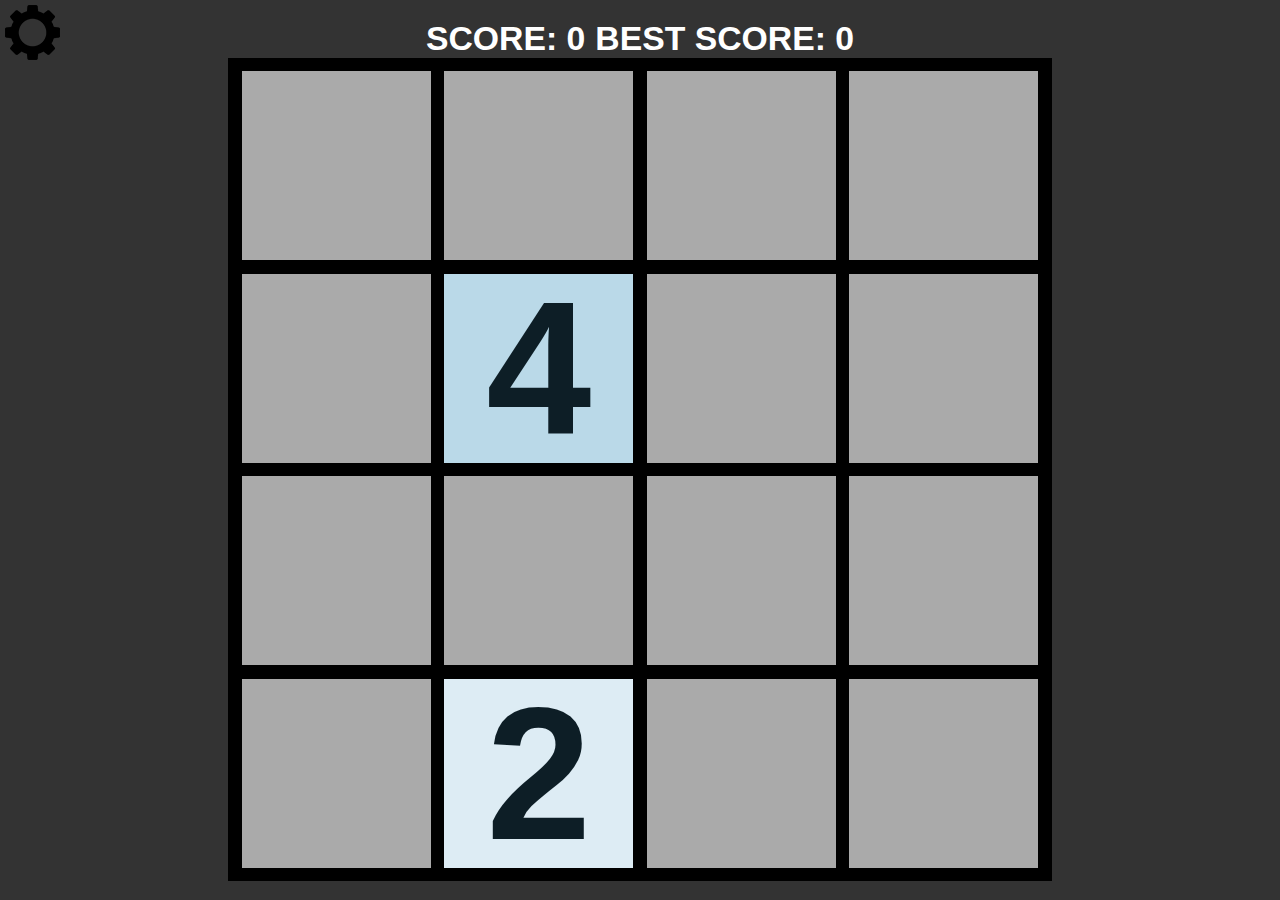
<file: 2048/index.html>
<!DOCTYPE html>
<html lang="en">
<head>
    <meta charset="UTF-8">
    <meta http-equiv="X-UA-Compatible" content="IE=edge">
    <meta name="viewport" content="width=device-width, initial-scale=1.0">
    <title>2048</title>
    <link rel="stylesheet" href="styles.css">
</head>
<body>
    <a href="#settings-container" class="settings-trigger">
        <img class="gear-black" src="[data-uri]" alt="gear icon black" />
        <img class="gaer-white" src="[data-uri]" alt="gear icon white" />
    </a>
    <div id="messages">
        <h3 id="win" class="win">You Win!</h3>
        <h3 id="lose" class="lose">You Lose!</h3>
        <a id="messages-reset-button" class="messages-reset-button">
            <span>Reset</span>
        </a>
    </div>        
    <div id="settings-container">
        <div id="settings">
            <div class="message" id="message"></div>
            <div class="grid-size">
                <label for="grid-size">Grid size:</label>
                <select id="grid-size" name="grid-size">
                    <option value="4">4x4</option>
                    <option value="5">5x5</option>
                    <option value="6">6x6</option>
                    <option value="7">7x7</option>
                    <option value="8">8x8</option>
                </select>
            </div>
            <input id="target" name="target" type="number" min="0" value="2048">
            <a id="settings-reset-button" class="reset-button">
                <span>Reset</span>
            </a>
            <a href="#" class="close-button">
                <span>Close</span>
            </a>
        </div>
    </div>
    <div class="score">
        <p class="current-score">Score: <span id="score"></span></p>
        <p class="best-score">Best score: <span id="best-score"></span></p>
    </div>
    <div id="game-board"></div>
    <script src="script.js" type="module"></script>
</body>
</html>
</file>
<file: 2048/styles.css>
*, *::before, *::after {    
    box-sizing: border-box;
    font-family: Arial;
    font-weight: bold;
}

body {
    background-color: #333;
    display: flex;
    flex-direction: column;
    justify-content: center;
    align-items: center;
    height: 100vh;
    margin: 0;
    font-size: 7.5vmin;
}

#messages {
    position: fixed;
    z-index: 999;
    color: #f00;
    text-align: center;
    margin: 0;
}

.score {
    display: flex;
    gap: 10px;
}

.score p {
    color: #fff;
    text-transform: uppercase;
    margin: 0;
    font-size: 0.5em;
}

#messages h3 {
    scale: 0;
    display: none;
    font-size: 2.5em;
    margin: 0;
    padding: 0.05em;
    background: rgba(0,0,0,.5);
}

#messages.win h3.win {
    scale: 1;
    display: block;    
}

#messages.lose h3.lose {
    scale: 1;
    display: block;
}

#messages .messages-reset-button {
    display: none;
    scale: 0;
    margin: 0;  
}

#messages.win .messages-reset-button, #messages.lose .messages-reset-button {
    display: block;
    scale: 1;
}

#settings-container {
    display: flex;
    justify-content: center;
    align-items: flex-start;
    position: fixed;
    top: 0;
    left: 0;
    right: 0;
    bottom: 0;
    opacity: 0;
    pointer-events: none;
    transition: 0.4s;
    background-color: rgba(0, 0, 0, 0.2);
    z-index: 999;
}

#settings {
    align-items: center;
    flex-direction: column;
    border: 0.15em solid #000;
    padding: 0.5em;
    display: flex;
    background-color: #474747;
}

#settings-container:target {
    opacity: 1;
    pointer-events: all;
}

#settings #target {
    margin: 0.25em;
    font-size: 1em;
    width: 3.45em;
    border: 0.15em solid #000;
    border-radius: 0;
}

#settings #target:focus {
    border-radius: 0;
}

#settings .message {
    color: #f00;
}

.close-button {
    padding: 0.2em;
    border: 0.2em solid;
    color: #fff;
    text-decoration: none;
    text-transform: uppercase;
}

.close-button:hover {
    color: #000;
    background-color: #fff;
    border-color: #fff;
    cursor: pointer;
}

#settings .grid-size {
    display: flex;
    flex-direction: column;
    align-items: center;
}

#settings .grid-size label, #settings .grid-size select {
    float: left;
    clear: both;
}

#settings .grid-size label {
    font-size: 0.7em;
    color: #fff;
}

#settings .grid-size select {
    font-size: 1.5em;
    border: 0.15em solid #000;
}

.settings-trigger {
    position: fixed;
    z-index: 999;
    top: 5px;
    left: 5px;
}

.settings-trigger .gaer-white {
    display: none;
}

.settings-trigger .gear-black {
    display: block;
    animation: rotateBlackCog 200ms ease-in-out;
}

.settings-trigger:hover {
    cursor: pointer;
}

.settings-trigger:hover .gaer-white {
    display: block;
    animation: rotateWhiteCog 200ms ease-in-out;
}
.settings-trigger:hover .gear-black {
    display: none;    
}

.reset-button {
    margin: 0.5em 0;
    padding: 0.2em;
    border: 0.2em solid;
    color: #fff;
    text-decoration: none;
    text-transform: uppercase;
}

.messages-reset-button {
    margin: 0.5em 0;
    padding: 0.2em;
    border: 0.2em solid;
    color: #000;
    background-color: rgba(255,255,255, 0.6);
    border-color: #fff;
    text-decoration: none;
    text-transform: uppercase;
}

.reset-button:hover {
    color: #000;
    background-color: #fff;
    border-color: #fff;
    cursor: pointer;
}

.messages-reset-button:hover {
    color: #fff;
    background-color: #000;
    border-color: #000;
    cursor: pointer;
}

#game-board {
    display: grid;
    grid-template-columns: repeat(var(--grid-size), var(--cell-size));
    grid-template-rows: repeat(var(--grid-size), var(--cell-size));
    background-color: #000;
    gap: var(--cell-gap);
    border-radius: 0;
    padding: var(--cell-gap);
    position: relative;
}

.cell {
    background-color: #aaa;
    border-radius: 0;    
}

.tile {
    font-size: var(--tile-font-size);
    position: absolute;
    display: flex;
    justify-content: center;
    align-items: center;
    width: var(--cell-size);
    height: var(--cell-size);
    border-radius: 0;
    top: calc(var(--y) * (var(--cell-size) + var(--cell-gap)) + var(--cell-gap));
    left: calc(var(--x) * (var(--cell-size) + var(--cell-gap)) + var(--cell-gap));
    background-color: hsl(200, 50%, var(--background-lightness));
    color: hsl(200, 50%, var(--text-lightness));
    animation: show 200ms ease-in-out;
    transition: 100ms ease-in-out;
}

@keyframes show {
    0% {
        opacity: 0.5;
        transform: scale(0);
    }    
}

@keyframes rotateWhiteCog {
    0% {
        transform: rotate(-90deg);
    }
}
@keyframes rotateBlackCog {
    0% {
        transform: rotate(90deg);
    }
}
</file>
